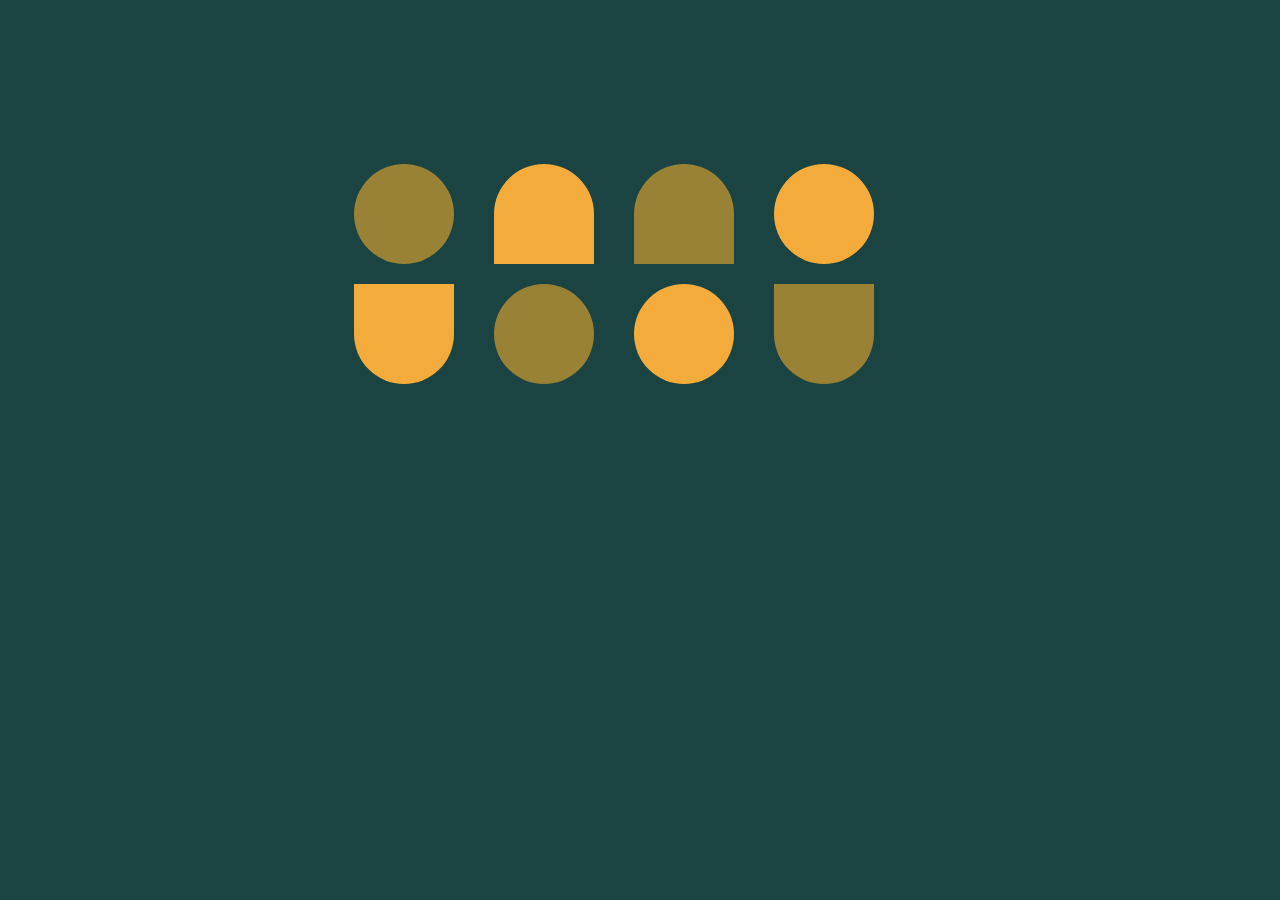
<file: RK1/CSS battle/index.html>
<!DOCTYPE html>
<html lang="en">
<head>
    <meta charset="UTF-8">
    <meta name="viewport" content="width=device-width, initial-scale=1.0">
    <title>Document</title>
    <link href="style.css" rel="stylesheet" />
</head>
<body>
    <div class="ulken">
    <div class="karobka">
        <div class="bir"></div>
        <div class="eki"></div>
    </div>
    <div class="karobka">
        <div class="ush"></div>
        <div class="tort"></div>
    </div>
    <div class="karobka2">
        <div class="bes"></div>
        <div class="alty"></div>
    </div>
    <div class="karobka2">
        <div class="zhety"></div>
        <div class="segiz"></div>
    </div>
</div>
    </body>
</body>
</html>
</file>
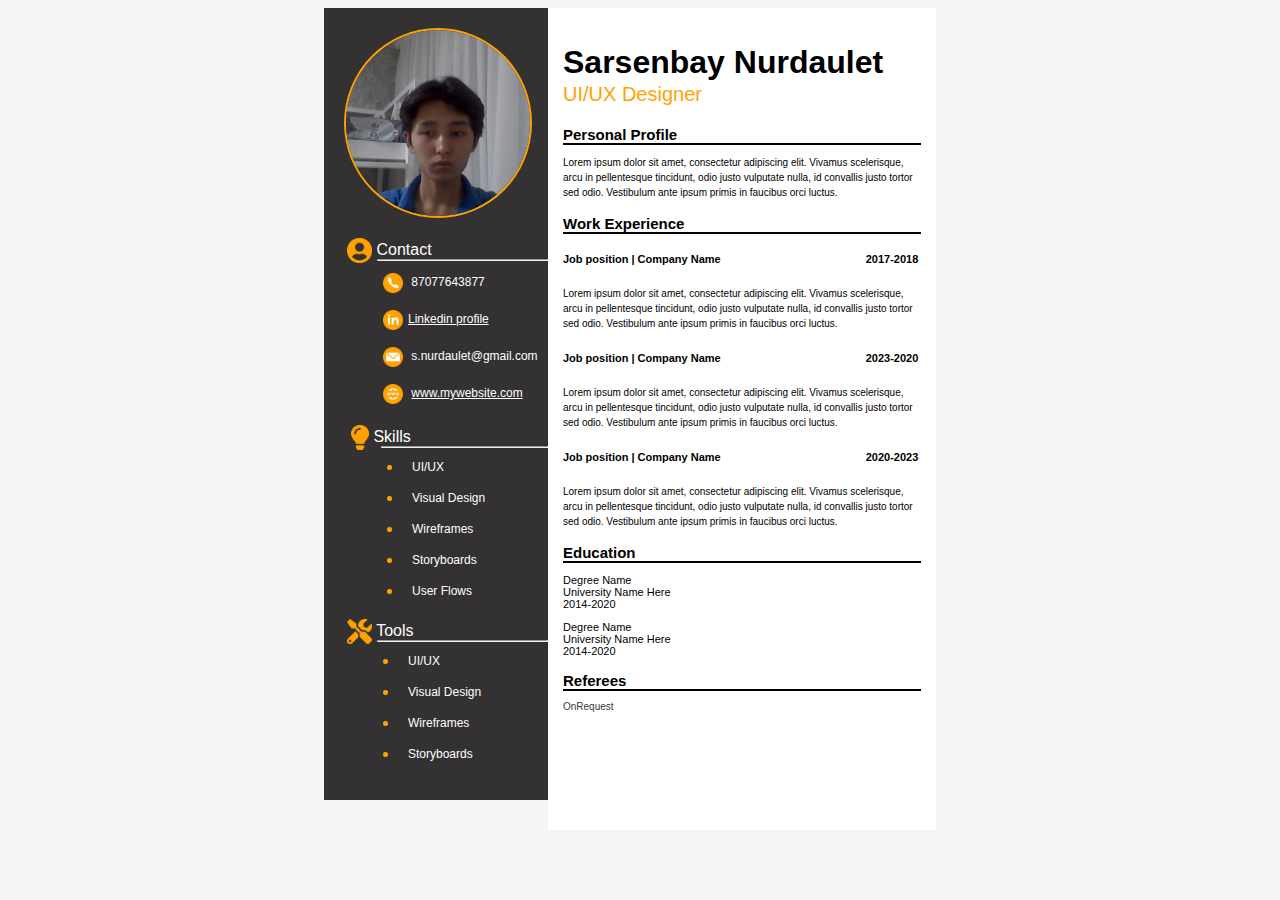
<file: RK1/Portfolio var 3/index.html>
<!DOCTYPE html>
<html lang="en">
<head>
    <meta charset="UTF-8">
    <meta name="viewport" content="width=device-width, initial-scale=1.0">
    <title>Document</title>
    <link rel="stylesheet" href="Style.css">
</head>
<body>
    <div class="profile">
        <div class="left">
            <div class="image">
                <img src="img/ava.jpg" alt="ava" class="img" >
            </div>
            <div class="contact">
                    <p><img src = 'img/icons/icon.png' style='vertical-align: middle' width="25px" height="25px" /> Contact</p>
                <hr>
                <div class="contact-data">
                    <p class="indent"><img src = 'img/icons/icon1.png' class="icon" /> 87077643877</p>
                    <p class="indent"><img src = 'img/icons/icon2.png' class="icon" /><a href="https://www.linkedin.com/">Linkedin profile</a></p>
                    <p class="indent"><img src = 'img/icons/icon3.png' class="icon" /> s.nurdaulet@gmail.com</p>
                    <p class="indent"><img src = 'img/icons/icon4.png' class="icon" /> <a href="www.mywebsite.com">www.mywebsite.com</a> </p>
                </div>
            </div>
            <div class="skills">
                <p><img src = 'img/icons/icon5.png' style='vertical-align: middle' width="18px" height="25px" /> Skills</p>
                <hr>
                <div class="skills-data">
                    <p class="indent"><img src="img/icons/tochka.png" class="tochka">UI/UX</p>
                    <p class="indent"><img src="img/icons/tochka.png" class="tochka">Visual Design</p>
                    <p class="indent"><img src="img/icons/tochka.png" class="tochka">Wireframes</p>
                    <p class="indent"><img src="img/icons/tochka.png" class="tochka">Storyboards</p>
                    <p class="indent"><img src="img/icons/tochka.png" class="tochka">User Flows</p>
                </div>
                
            </div>
            <div class="tools">
                <p><img src = 'img/icons/icon6.png' style='vertical-align: middle' width="25px" height="25px" /> Tools</p>
                <hr>
                <div class="tools-data">
                    <p class="indent"><img src="img/icons/tochka.png" class="tochka">UI/UX</p>
                    <p class="indent"><img src="img/icons/tochka.png" class="tochka">Visual Design</p>
                    <p class="indent"><img src="img/icons/tochka.png" class="tochka">Wireframes</p>
                    <p class="indent"><img src="img/icons/tochka.png" class="tochka">Storyboards</p>
                </div>
            </div>
        </div>

        <div class="right">
            <h1>Sarsenbay Nurdaulet</h1>
            <p class="h2-1">UI/UX Designer</p>
            <p class="p-1"><b>Personal Profile</b></p>
            <hr class="hr-1">
            <p class="p-right">Lorem ipsum dolor sit amet, consectetur adipiscing elit. Vivamus scelerisque, arcu in pellentesque tincidunt,
             odio justo vulputate nulla, id convallis justo tortor sed odio. Vestibulum ante ipsum primis in faucibus orci luctus.</p>
             <p class="p-1"><b>Work Experience</b></p>
            <hr class="hr-1">
            <div class="box">
            <p class="p-2"><b>Job position | Company Name</b></p>
            <p class="p-3"><b>2017-2018</b></p>
            </div>
            <p class="p-right">Lorem ipsum dolor sit amet, consectetur adipiscing elit. Vivamus scelerisque, arcu in pellentesque tincidunt, odio justo 
            vulputate nulla, id convallis justo tortor sed odio. Vestibulum ante ipsum primis in faucibus orci luctus.</p>
            <div class="box">
            <p class="p-2"><b>Job position | Company Name</b></p>
            <p class="p-3"><b>2023-2020</b></p>
            </div>
            <p class="p-right">Lorem ipsum dolor sit amet, consectetur adipiscing elit. Vivamus scelerisque, arcu in pellentesque tincidunt, odio justo 
            vulputate nulla, id convallis justo tortor sed odio. Vestibulum ante ipsum primis in faucibus orci luctus.</p>
            <div class="box">
            <p class="p-2"><b>Job position | Company Name</b></p>
            <p class="p-3"><b>2020-2023</b></p>
            </div>
            <p class="p-right">Lorem ipsum dolor sit amet, consectetur adipiscing elit. Vivamus scelerisque, arcu in pellentesque tincidunt, odio justo 
            vulputate nulla, id convallis justo tortor sed odio. Vestibulum ante ipsum primis in faucibus orci luctus.</p>
            <p class="p-1"><b>Education</b></p>
            <hr class="hr-1">
            <p class="p-4">Degree Name <br>
            University Name Here <br>
            2014-2020</p>
            <p class="p-4">Degree Name <br>
            University Name Here <br>
            2014-2020</p>
            <p class="p-1"><b>Referees</b></p>
            <hr class="hr-1">
             <p class="p-5">OnRequest</p>
        </div>
        
        
        
    </div>
</body>
</html>
</file>
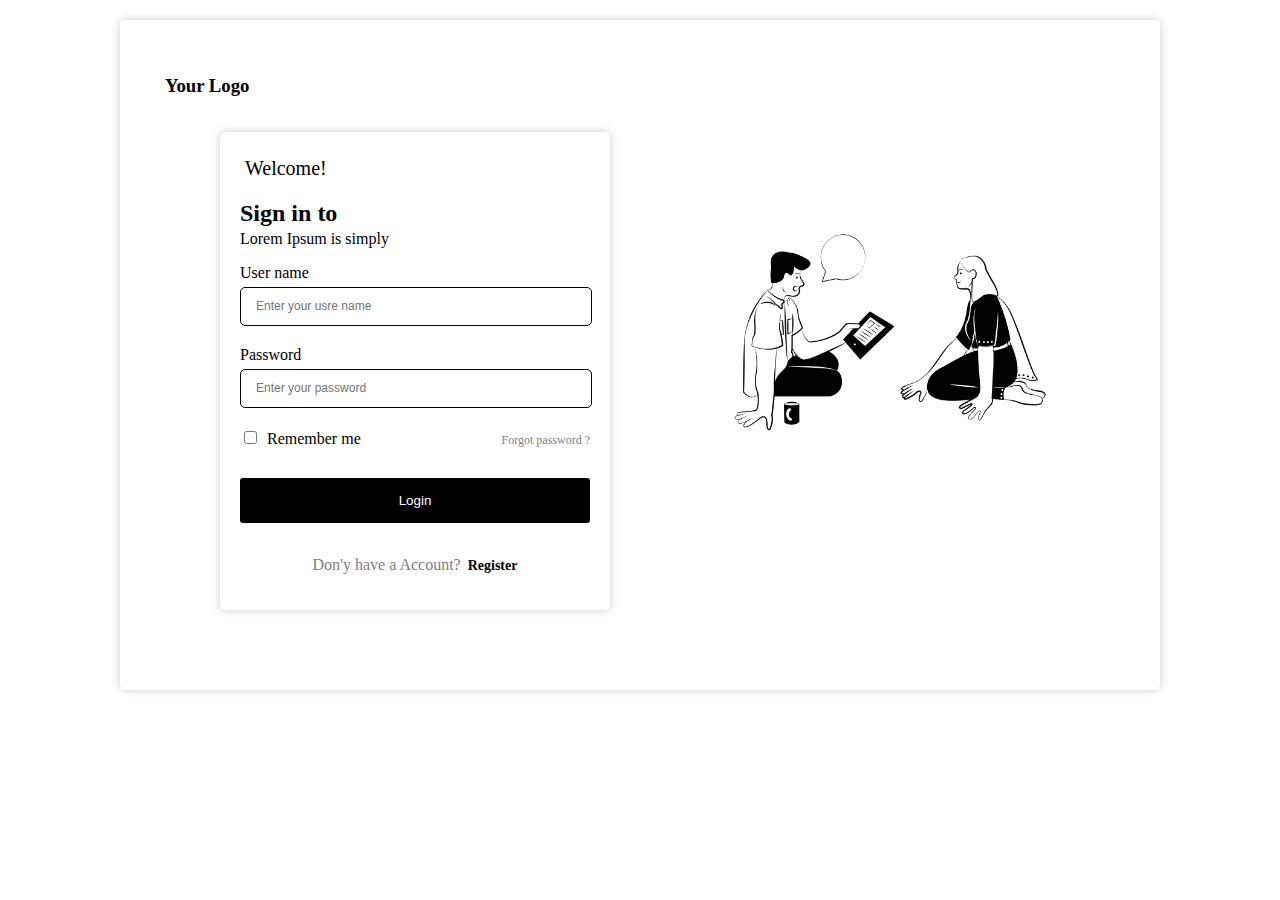
<file: RK1/Registration form/Regist +/index.html>
<!DOCTYPE html>
<html lang="en">
<head>
    <meta charset="UTF-8">
    <meta name="viewport" content="width=device-width, initial-scale=1.0">
    <title>Document</title>
    <link href="style.css" rel="stylesheet">
</head>
<body>
   
    <div class="div-max"> 
        <h3>Your Logo</h3>
    <div class="div-1">
        <p class="ph">Welcome!</p>
        <h2>Sign in to</h2>
        <p id="p">Lorem Ipsum is simply</p>

        <div>
            <label>User name<input type="text" id="name" name="name" placeholder="Enter your usre name"></label>
            <label>Password<input type="password" id="name" name="name" placeholder="Enter your password"></label>
        </div>
        <label><input type="checkbox" class="check">Remember me</label>
        <a href="#">Forgot password ?</a>
        <button>Login</button>
        <p id="p2">Don'y have a Account?<a href="#" id="sl">Register</a></p>
        
    </div>
    <div class="div-2">
        <img src="suret.png">
    </div>
</div>
</body>
</html>
</file>
<file: RK1/CSS battle/style.css>
body{
    background-color: #1A4341;
    
}
.ulken{
    margin-left: 25%; 
     margin-right: 20%; 
     margin-top: 10%;
     padding: 10px; 
     display: inline-flex;
}
/*.karobka{
    display: flex;
}
.karobka2{
    display: flex;
}*/
.bir{
    width: 100px;
    height: 100px;
    border-radius: 50px;
    background-color: #998235;
    margin: 20px;
}
.eki{
    width: 100px;
    height: 100px;
    border-radius: 0% 0% 100% 100%;
    background-color: #F3AC3C;
    margin: 20px;
}
.ush{
    width: 100px;
    height: 100px;
    border-radius: 100% 100% 0% 0%;
    background-color: #F3AC3C;
    margin: 20px;
}
.tort{
    width: 100px;
    height: 100px;
    border-radius: 50px;
    background-color: #998235;
    margin: 20px;
}
.bes{
    width: 100px;
    height: 100px;
    border-radius: 100% 100% 0% 0%;
    background-color: #998235;
    margin: 20px;
}
.alty{
    width: 100px;
    height: 100px;
    border-radius: 50px;
    background-color: #F3AC3C;
    margin: 20px;
}
.zhety{
    width: 100px;
    height: 100px;
    border-radius: 50px;
    background-color: #F3AC3C;
    margin: 20px;
}
.segiz{
    width: 100px;
    height: 100px;
    border-radius: 0% 0% 100% 100%;
    background-color:#998235;
    margin: 20px;
}
</file>
<file: RK1/Portfolio var 3/Style.css>
body{
    background-color: rgba(245, 245, 245, 1);
  }
  .profile{
    margin-left: 25%;
    width: 612px;
    height: 792px;
    display: flex;

  }
  .left{
    width: 224px;
    height: 792px;
    background-color: rgba(51, 49, 50, 1);
    color: white;
    font-family: Arial, Helvetica, sans-serif;
  }
  .right{
    width: 388px;
    height: 792px;
    background-color: white;
    font-family: Arial, Helvetica, sans-serif;
    padding: 15px;
  }
  .image{
    width: 184px;
    height: 186px;
    border: 2px solid rgba(255, 162, 0, 1);
    border-radius: 50%;
    margin: 20px;
  }
  .img{
    width: 184px;
    height: 186px;
    border-radius: 50%;
    object-fit: cover;
  }
  .contact{
    margin-left: 23px; 
  }
a{
  color: white;
}
  .contact-data{
    font-size: 12px;
    margin-left: 36px;
  }
  hr{
    margin-left: 30px;
    margin-top: -20px;
  }
 .indent{
  padding-bottom:5px;
 }
  .icon{
    vertical-align: middle;
    width:20px;
    height:20px;
    padding-right: 5px;
  }
  .skills{
    margin-left: 27px; 
  }
.skills-data{
  margin-left: 36px;
  font-size: 12px;
  }
  .tochka{
    vertical-align: middle;
    width:5px;
    height:5px;
    padding-right: 20px;
  }
  .tools{
    margin-left: 23px; 
  }
  .tools-data{
    font-size: 12px;
    margin-left: 36px;
  }
.h2-1{
    color: rgba(255, 162, 0, 1);
    font-size: 20px;
    margin-top: -20px;;
  }
.hr-1{
  border: 1px solid black;
  margin-left: 0; 
  margin-top: -15px;
}
.p-right{
  font-size: 10px;
  line-height: 15px;
}
.p-1{
  font-size: 15px;
}
.box{
  display: flex;
  
}
.p-2{
  font-size: 11px;
}
.p-3{
  font-size: 11px;
  margin-left: 145px;
}
.p-4{
  font-size: 11px;;
}
.p-5{
  color: rgba(57, 57, 57, 1);
  font-size: 10px;;
}
</file>
<file: RK1/Registration form/Regist +/style.css>
/* body {
    background-color: #003457;
    color: aliceblue;
}
input {
    width: 100%;
}
.main {
    width: 500px;
} */

body {
    font-family: 'Times New Roman', Times, serif;
}

.div-1{
    width: 35%;
    margin-left: 80px;
    padding: 20px;
    background-color: white;
    border-radius: 5px;
    box-shadow: 0px 0px 10px rgba(1,0,0,0.2);
    float: left;
}
.div-2 {
    width: 50%;
    display: flex;
    float: right;
    margin: auto;
}
.ph {
    font-size: 20px;
    font-weight: lighter;
    margin: 5px;
}
.div-max {
    max-width: 1000px;
    height: 630px;
    margin: 20px auto;
    padding: 20px;
    background-color: white;
    border-radius: 5px;
    box-shadow: 0px 0px 10px rgba(1,0,0,0.2);
}

h3 {
    margin: 35px 25px;
}
p {
    margin-top: -17px;
}
img {
    width: 100%;
    height: 400px;
}
input {
    background-color: white;
    color: black;
    border: 0.5px solid black;
    border-radius: 5px;
    padding-left: 15px;
    margin-right: 10px;
}
input[type="text"], [type="password"] {
    display: block;
    width: 95%;
    height: 35px;
    margin-top: 5px;
    margin-bottom: 20px;
    font-size: 12px;
}
#check {
    width: 25%;
    height: 5px;
    margin-top: 5px;
}
a {
    color: gray;
    text-decoration: none;
    font-size: 12px;
    float: right;
    margin: 5px 0;
}
button {
    width: 100%;
    height: 45px;
    background-color: black;
    color: white;
    border: 0;
    border-radius: 3px;
    margin-top: 25px;
    margin-bottom: 50px;
    cursor: pointer;
}
#p2 {
    text-align: center;
    color: gray;
}
#sl {
    color: black;
    font-weight: bold;
    font-size: 14px;
    float: none;
    margin: 0 0;
    margin-left: 7px;
}
@media screen and (max-width: 480px) {
    .div-1{
        width: 85%;
        margin-left: 5px;
        padding: 20px;
        border-radius: 5px;
        box-shadow: 0px 0px 10px rgba(1,0,0,0.2);
        float: left;
    }
    .div-2 {
        display: none;
    }
   
    }
</file>
